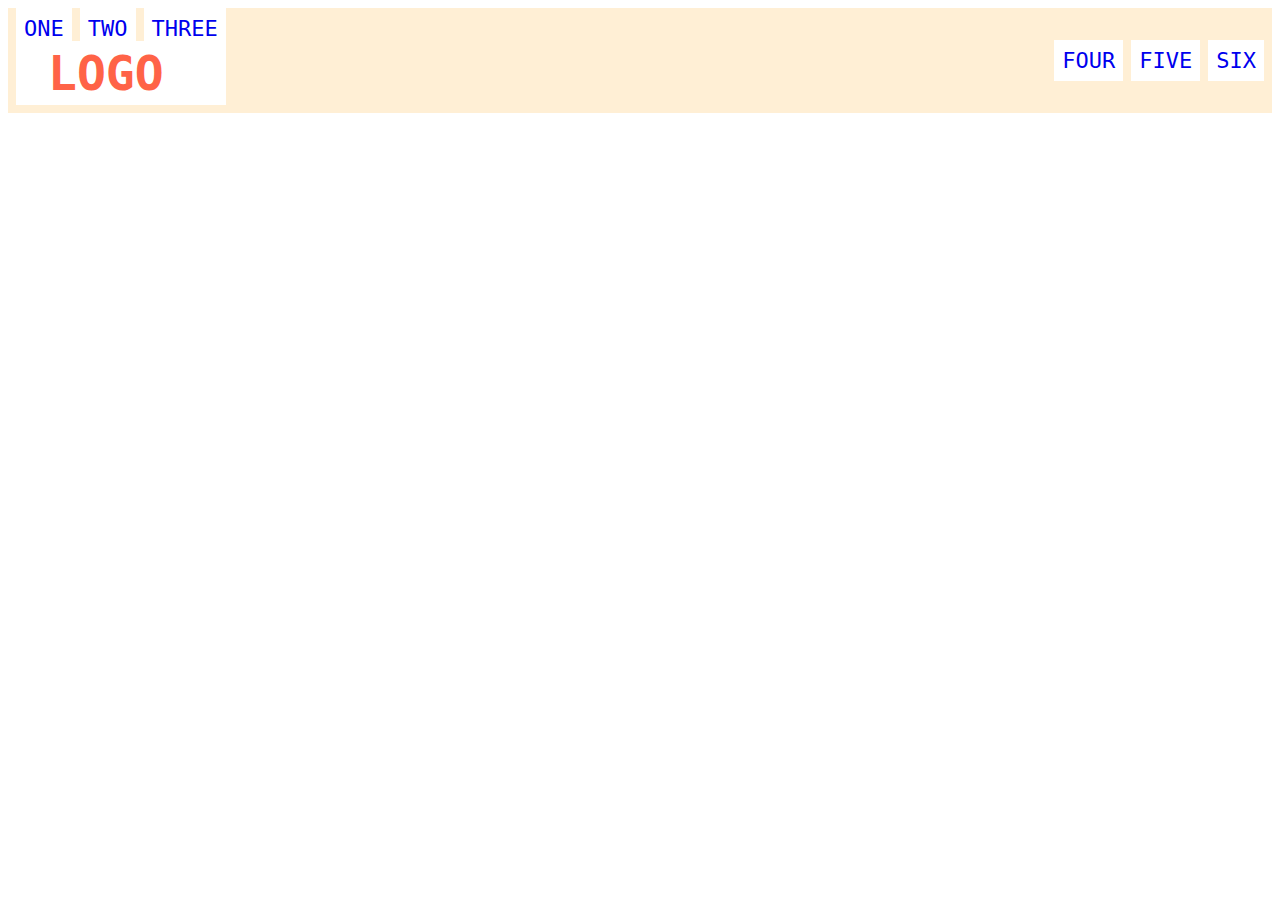
<file: flex/02-flex-header/index.html>
<!DOCTYPE html>
<html lang="en">
  <head>
    <meta charset="UTF-8">
    <meta http-equiv="X-UA-Compatible" content="IE=edge">
    <meta name="viewport" content="width=device-width, initial-scale=1.0">
    <title>Flex Header</title>
    <link rel="stylesheet" href="style.css">
  </head>
  <body>
    <div class="header">
      <div class="container"> 
        <div class="left-links">
          <ul>
            <li><a href="#">ONE</a></li>
            <li><a href="#">TWO</a></li>
            <li><a href="#">THREE</a></li>
          </ul>
        </div>
        <div class="logo">LOGO</div>
      </div>
      <div class="right-links">
        <ul>
          <li><a href="#">FOUR</a></li>
          <li><a href="#">FIVE</a></li>
          <li><a href="#">SIX</a></li>
        </ul>
      </div>
    </div>
  </body>
</html>
</file>
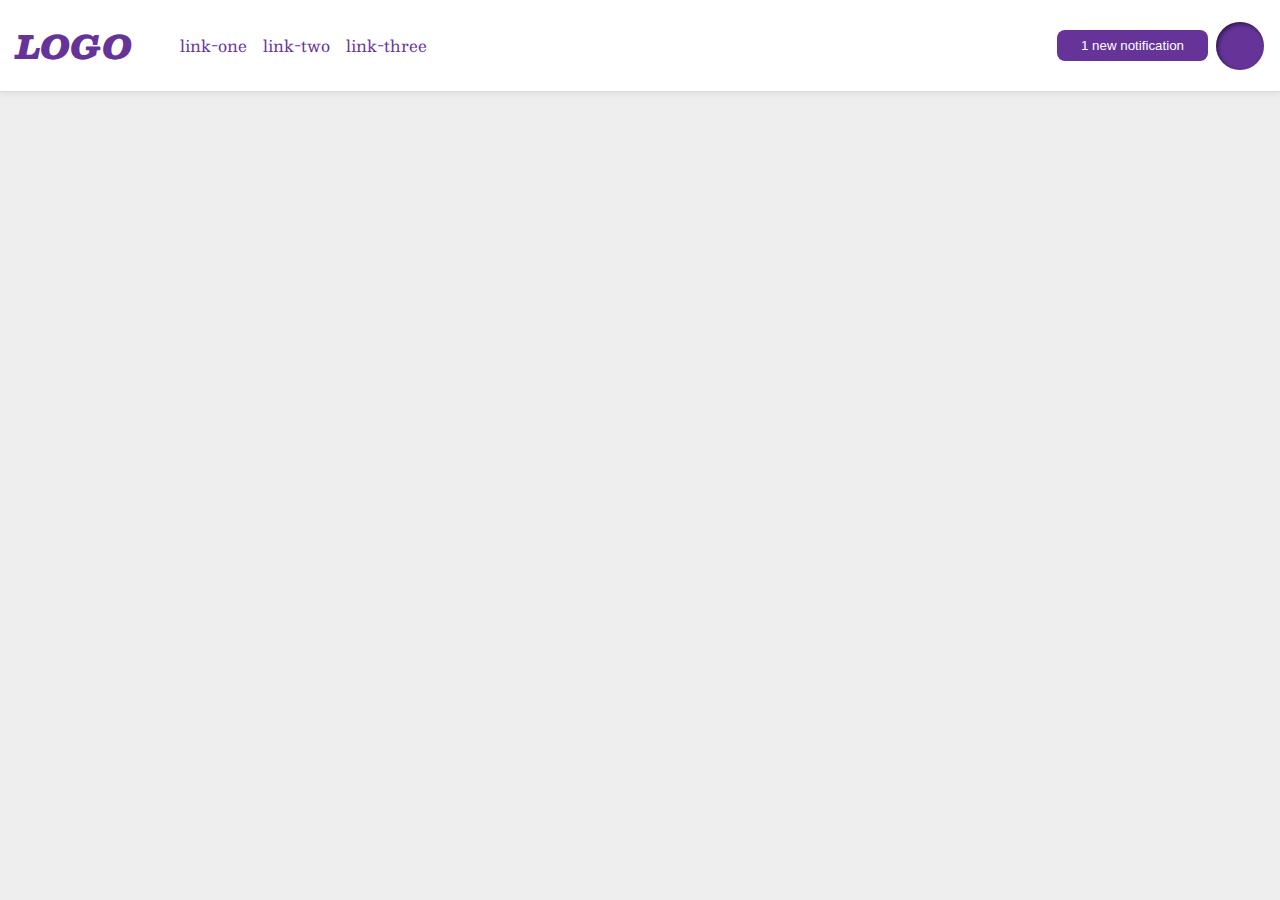
<file: flex/03-flex-header-2/index.html>
<!DOCTYPE html>
<html lang="en">
  <head>
    <meta charset="UTF-8">
    <meta http-equiv="X-UA-Compatible" content="IE=edge">
    <meta name="viewport" content="width=device-width, initial-scale=1.0">
    <title>Flex Header 2</title>
    <link rel="stylesheet" href="style.css">
  </head>
  <body>
    <div class="header">
      <div class="container">
        <div class="logo">
          LOGO
        </div>
        <ul class="links">
          <li><a href="google.com">link-one</a></li>
          <li><a href="google.com">link-two</a></li>
          <li><a href="google.com">link-three</a></li>
        </ul>
      </div>
      <div class="container">
        <button class="notifications">
          1 new notification
        </button>
        <div class="profile-image"></div>
      </div>
    </div>
  </body>
</html>
</file>
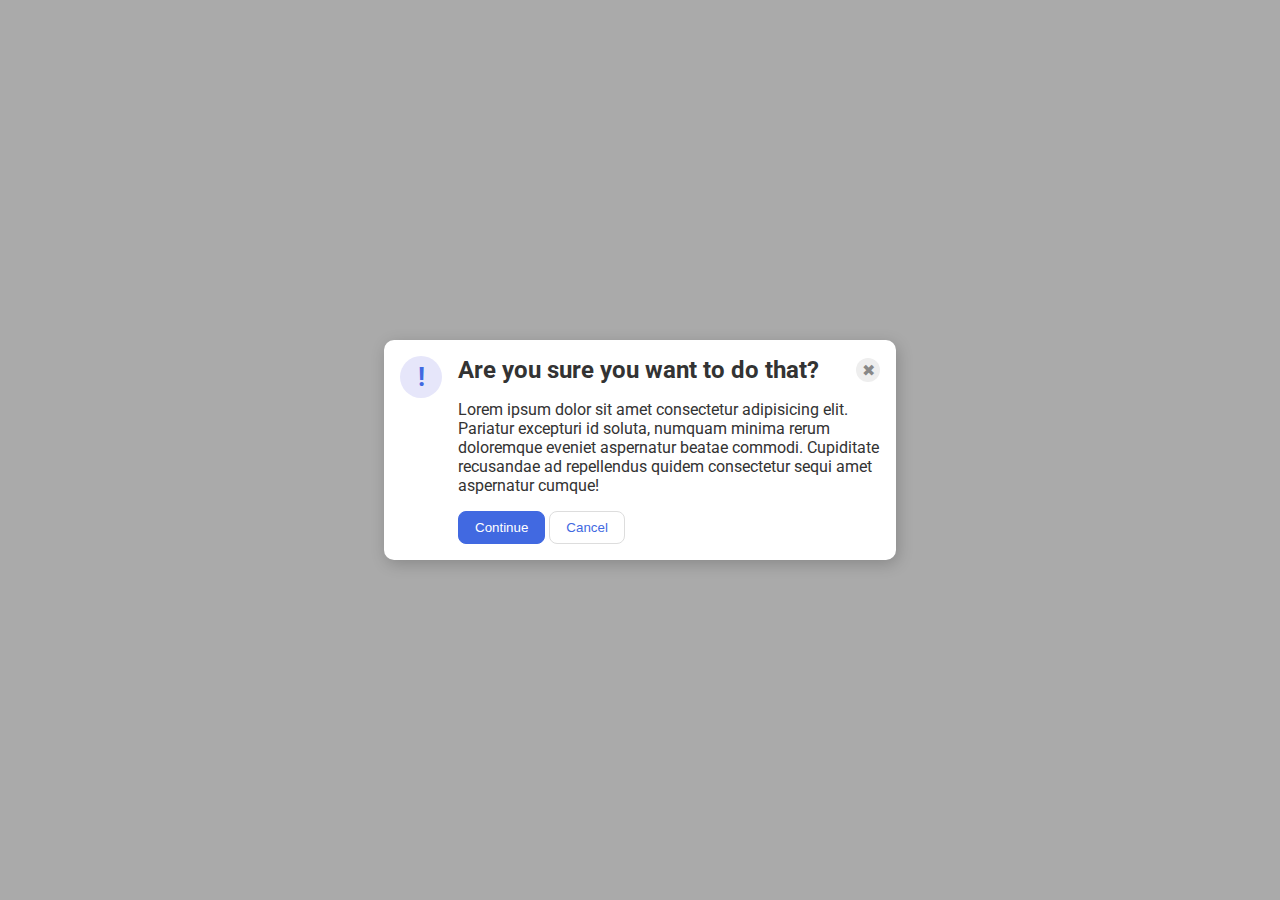
<file: flex/05-flex-modal/index.html>
<!DOCTYPE html>
<html lang="en">
  <head>
    <meta charset="UTF-8">
    <meta http-equiv="X-UA-Compatible" content="IE=edge">
    <meta name="viewport" content="width=device-width, initial-scale=1.0">
    <link rel="stylesheet" href="style.css">
    <title>Modal</title>
  </head>
  <body>
    <div class="modal">
      <div class="icon">!</div>
      <div class="content">
        <div class="content-top">
          <div class="header">Are you sure you want to do that?</div>
          <div class="close-button">✖</div>
        </div>
        <div class="text">Lorem ipsum dolor sit amet consectetur adipisicing elit. Pariatur excepturi id soluta, numquam minima rerum doloremque eveniet aspernatur beatae commodi. Cupiditate recusandae ad repellendus quidem consectetur sequi amet aspernatur cumque!</div>
        <div class="button-container">
          <button class="continue">Continue</button>
          <button class="cancel">Cancel</button>
        </div>
      </div>
    </div>
  </body>
</html>
</file>
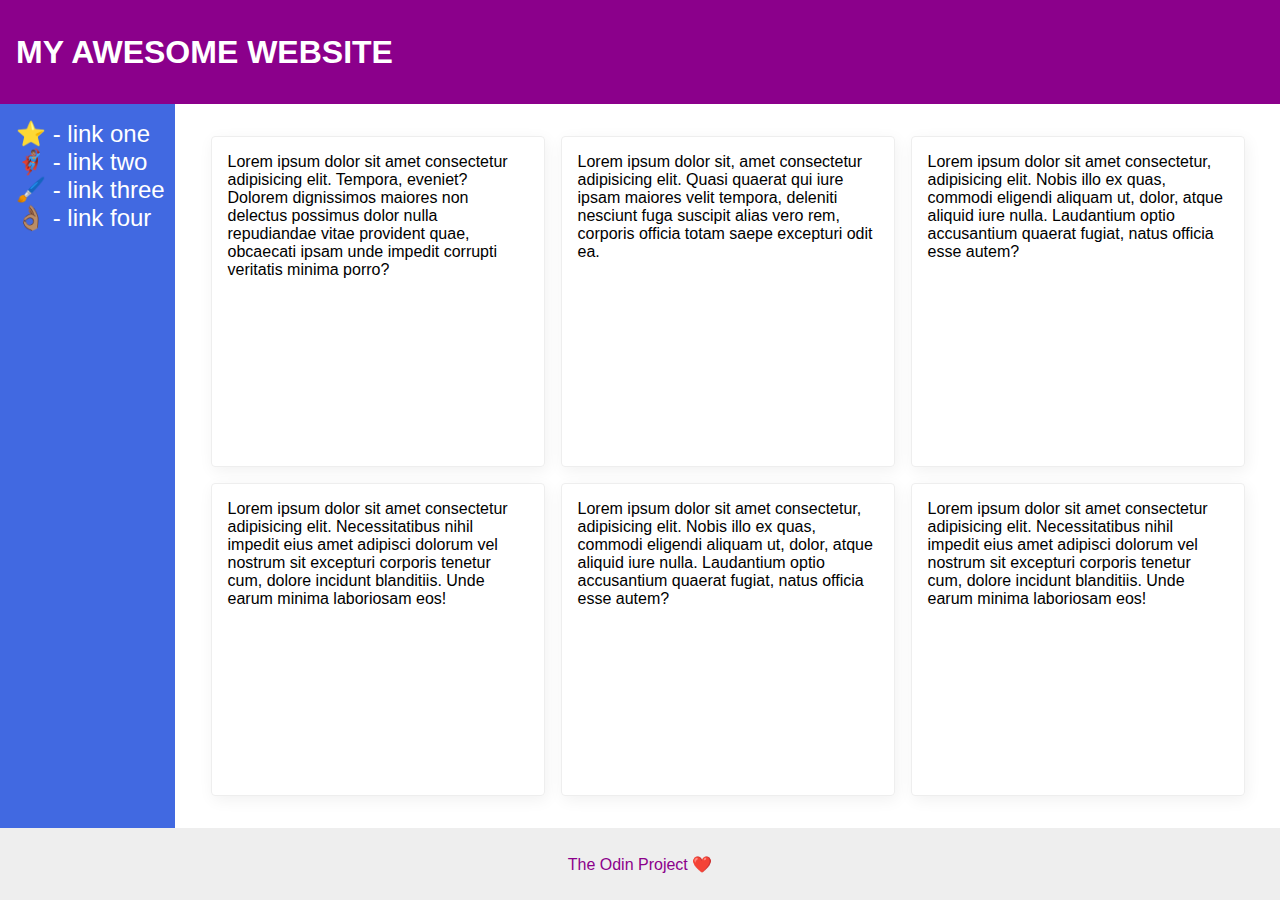
<file: flex/07-flex-layout-2/index.html>
<!DOCTYPE html>
<html lang="en">
  <head>
    <meta charset="UTF-8">
    <meta http-equiv="X-UA-Compatible" content="IE=edge">
    <meta name="viewport" content="width=device-width, initial-scale=1.0">
    <title>The Holy Grail</title>
    <link rel="stylesheet" href="style.css">
  </head>
  <body>
    <div class="header">
      MY AWESOME WEBSITE
    </div>
    <div class="section" id="middle">
      <div class="sidebar">
        <ul>
          <li><a href="#">⭐ - link one</a></li>
          <li><a href="#">🦸🏽‍♂️ - link two</a></li>
          <li><a href="#">🖌️ - link three</a></li>
          <li><a href="#">👌🏽 - link four</a></li>
        </ul>
      </div>
      <div class="card-container">
        <div class="card">Lorem ipsum dolor sit amet consectetur adipisicing elit. Tempora, eveniet? Dolorem dignissimos maiores non delectus possimus dolor nulla repudiandae vitae provident quae, obcaecati ipsam unde impedit corrupti veritatis minima porro?</div>
        <div class="card">Lorem ipsum dolor sit, amet consectetur adipisicing elit. Quasi quaerat qui iure ipsam maiores velit tempora, deleniti nesciunt fuga suscipit alias vero rem, corporis officia totam saepe excepturi odit ea.</div>
        <div class="card">Lorem ipsum dolor sit amet consectetur, adipisicing elit. Nobis illo ex quas, commodi eligendi aliquam ut, dolor, atque aliquid iure nulla. Laudantium optio accusantium quaerat fugiat, natus officia esse autem?</div>
        <div class="card">Lorem ipsum dolor sit amet consectetur adipisicing elit. Necessitatibus nihil impedit eius amet adipisci dolorum vel nostrum sit excepturi corporis tenetur cum, dolore incidunt blanditiis. Unde earum minima laboriosam eos!</div>
        <div class="card">Lorem ipsum dolor sit amet consectetur, adipisicing elit. Nobis illo ex quas, commodi eligendi aliquam ut, dolor, atque aliquid iure nulla. Laudantium optio accusantium quaerat fugiat, natus officia esse autem?</div>
        <div class="card">Lorem ipsum dolor sit amet consectetur adipisicing elit. Necessitatibus nihil impedit eius amet adipisci dolorum vel nostrum sit excepturi corporis tenetur cum, dolore incidunt blanditiis. Unde earum minima laboriosam eos!</div>  
      </div>
    </div>
    <div class="footer">
      The Odin Project ❤️
    </div>
  </body>
</html>
</file>
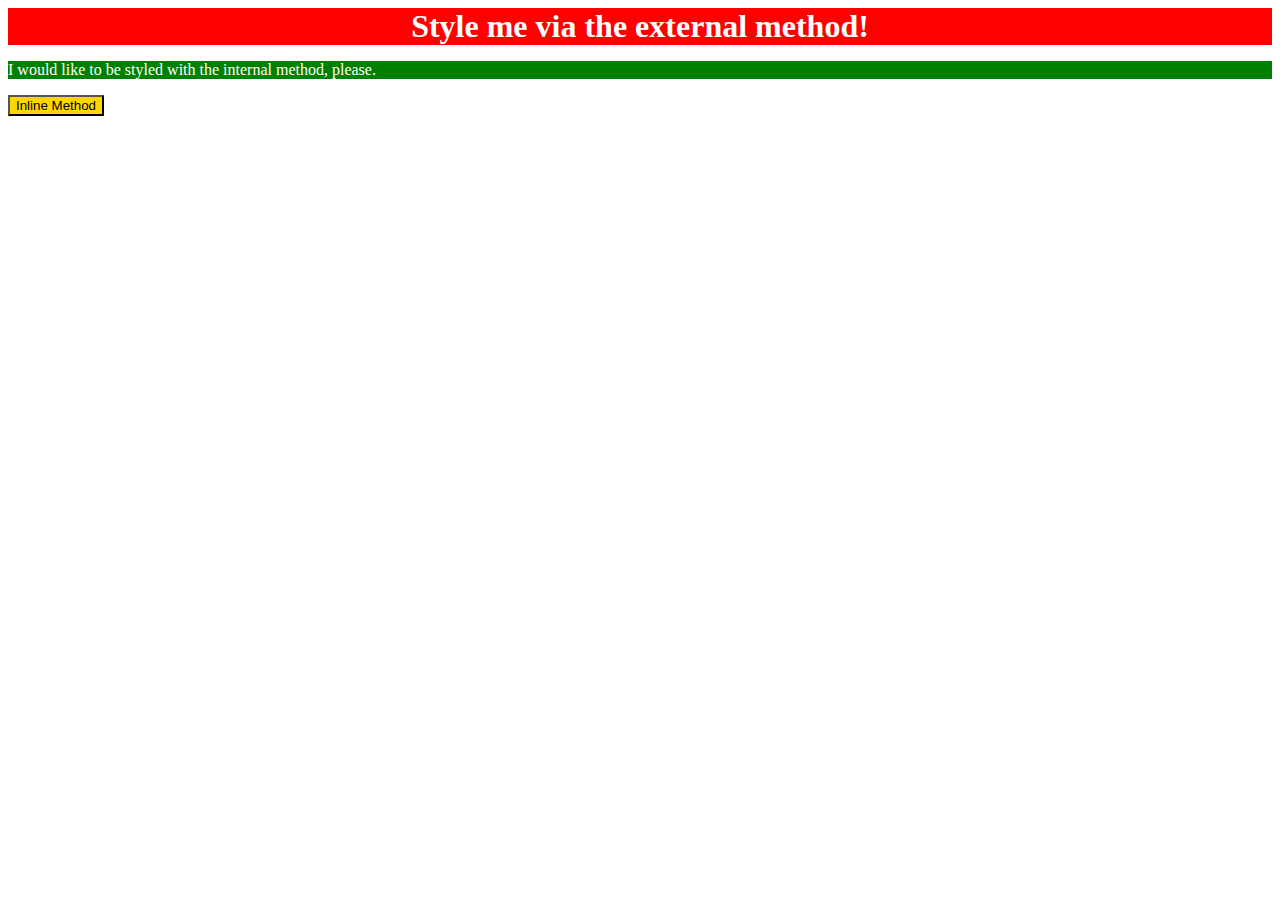
<file: foundations/01-css-methods/index.html>
<!DOCTYPE html>
<html lang="en">
  <head>
    <meta charset="UTF-8">
    <meta http-equiv="X-UA-Compatible" content="IE=edge">
    <meta name="viewport" content="width=device-width, initial-scale=1.0">
    <title>Methods for Adding CSS</title>
    <link rel="stylesheet" href="styles.css">
    <style>
      p{
        background-color: green;
        color: white;
        text-align:left;
      }
    </style>
  </head>
  <body>
    <div>Style me via the external method!</div>
    <p>I would like to be styled with the internal method, please.</p>
    <button style="background-color: gold">Inline Method</button>
  </body>
</html>
</file>
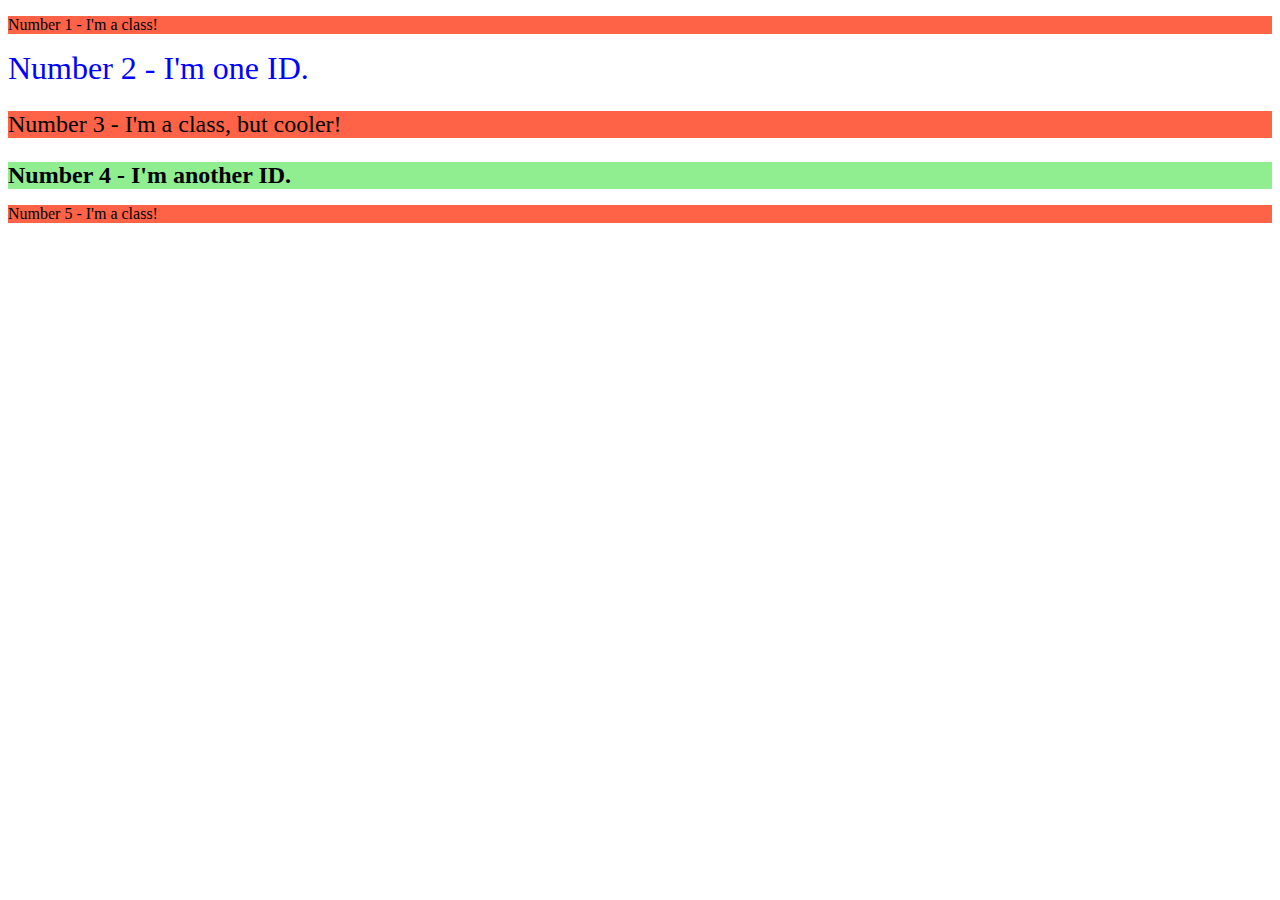
<file: foundations/02-class-id-selectors/index.html>
<!DOCTYPE html>
<html lang="en">
  <head>
    <meta charset="UTF-8">
    <meta http-equiv="X-UA-Compatible" content="IE=edge">
    <meta name="viewport" content="width=device-width, initial-scale=1.0">
    <title>Class and ID Selectors</title>
    <link rel="stylesheet" href="style.css">
  </head>
  <body>
    <p class="class1">Number 1 - I'm a class!</p>
    <div id="n2">Number 2 - I'm one ID.</div>
    <p class="class1 large">Number 3 - I'm a class, but cooler!</p>
    <div id="n4">Number 4 - I'm another ID.</div>
    <p class="class1">Number 5 - I'm a class!</p>
  </body>
</html>
</file>
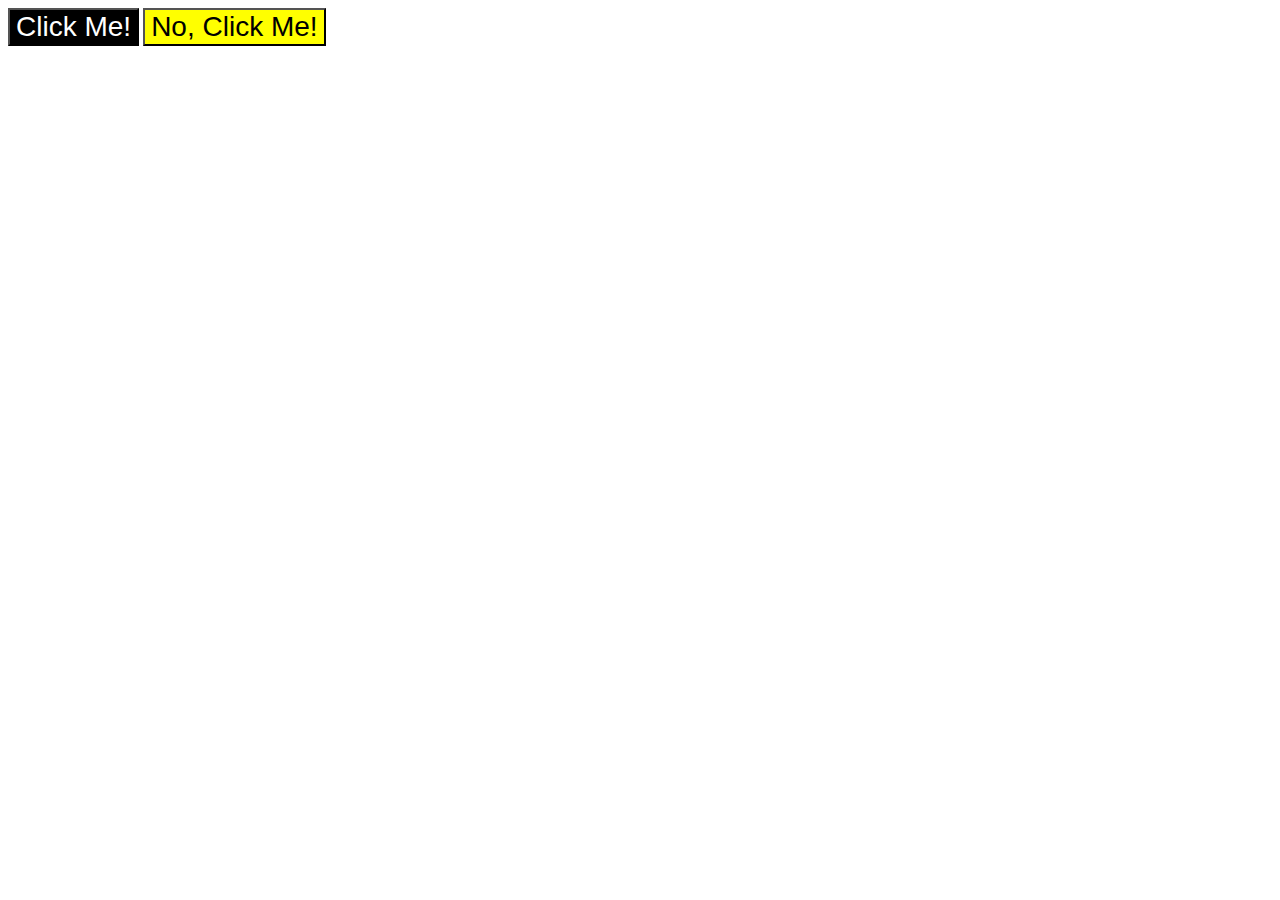
<file: foundations/03-grouping-selectors/index.html>
<!DOCTYPE html>
<html lang="en">
  <head>
    <meta charset="UTF-8">
    <meta http-equiv="X-UA-Compatible" content="IE=edge">
    <meta name="viewport" content="width=device-width, initial-scale=1.0">
    <title>Grouping Selectors</title>
    <link rel="stylesheet" href="style.css">
  </head>
  <body>
    <button class="left">Click Me!</button>
    <button class="right">No, Click Me!</button>
  </body>
</html>
</file>
<file: flex/02-flex-header/style.css>
.header  {
  font-family: monospace;
  background: papayawhip;
  display: flex;
  justify-content: space-between;
  align-items: center;
  padding: 8px;
}


.logo {
  font-size: 48px;
  font-weight: 900;
  color: tomato;
  background: white;
  padding: 4px 32px;
}

ul {
  /* this removes the dots on the list items*/
  display: flex;
  list-style-type: none;
  margin: 0;
  padding: 0;
  gap: 8px;
}

a {
  font-size: 22px;
  background: white;
  padding: 8px;
  /* this removes the line under the links */
  text-decoration: none;
}
</file>
<file: flex/03-flex-header-2/style.css>
/* this is some magical font-importing.  
you'll learn about it later. */
@import url('https://fonts.googleapis.com/css2?family=Besley:ital,wght@0,400;1,900&display=swap');

body {
  margin: 0;
  background: #eee;
  font-family: Besley, serif;
}

.header {
  background: white;
  border-bottom: 1px solid #ddd;
  box-shadow: 0 0 8px rgba(0,0,0,.1);
  display: flex;
  justify-content: space-between;
}

.container {
  display: flex;
  gap: 8px;
  justify-content: center;
  align-items: center;
  padding: 16px;
}

.profile-image {
  background: rebeccapurple;
  box-shadow: inset 2px 2px 4px rgba(0,0,0,.5);
  border-radius: 50%;
  width: 48px;
  height: 48px;
}

.logo {
  color: rebeccapurple;
  font-size: 32px;
  font-weight: 900;
  font-style: italic;
}

button {
  border: none;
  border-radius: 8px;
  background: rebeccapurple;
  color: white;
  padding: 8px 24px;
}

a {
  /* this removes the line under our links */
  text-decoration: none;
  color: rebeccapurple;
}

ul {
  list-style-type: none;
  display: flex;
  gap: 16px;
}
</file>
<file: flex/05-flex-modal/style.css>
@import url('https://fonts.googleapis.com/css2?family=Roboto:wght@400;700&display=swap');

html, body {
  height: 100%;
}

body {
  font-family: Roboto, sans-serif;
  margin: 0;
  background: #aaa;
  color: #333;
  /* I'll give you this one for free lol */
  display: flex;
  align-items: center;
  justify-content: center;
}

.header {
  font-size: 24px;
  font-weight: bold;
}

.modal {
  background: white;
  width: 480px;
  border-radius: 10px;
  box-shadow: 2px 4px 16px rgba(0,0,0,.2);
  padding: 16px;
  display: flex;
  gap: 16px;
}

.icon {
  color: royalblue;
  font-size: 26px;
  font-weight: 700;
  background: lavender;
  width: 42px;
  height: 42px;
  border-radius: 50%;
  display: flex;
  align-items: center;
  justify-content: center;
  flex-shrink: 0;
}

.close-button {
  background: #eee;
  border-radius: 50%;
  color: #888;
  font-weight: 400;
  font-size: 16px;
  height: 24px;
  width: 24px;
  display: flex;
  align-items: center;
  justify-content: center;
}

button {
  padding: 8px 16px;
  border-radius: 8px;
}

button.continue {
  background: royalblue;
  border: 1px solid royalblue;
  color: white;
}

button.cancel {
  background: white;
  border: 1px solid #ddd;
  color: royalblue;
}

.content-top {
  display: flex;
  justify-content: space-between;
  align-items: center;
}

.content {
  display: flex;
  flex-direction: column;
  flex: auto;
  gap: 16px;
}
</file>
<file: flex/07-flex-layout-2/style.css>
body {
  font-family: -apple-system, BlinkMacSystemFont, 'Segoe UI', Roboto, Oxygen, Ubuntu, Cantarell, 'Open Sans', 'Helvetica Neue', sans-serif;
  margin: 0;
  min-height: 100vh;
  display: flex;
  flex-direction: column;
  justify-content: space-between;
}

.header {
  height: 72px;
  font-size: 32px;
  font-weight: 900;
  background: darkmagenta;
  color: white;
  display: flex;
  align-items: center;
  padding: 16px;
}

.footer {
  height: 72px;
  background: #eee;
  color: darkmagenta;
  display: flex;
  justify-content: center;
  align-items: center;
}

.sidebar {
  width: 300px;
  background: royalblue;
  flex-grow: 1;
  padding-left: 16px;
}

.card {
  border: 1px solid #eee;
  box-shadow: 2px 4px 16px rgba(0,0,0,.06);
  border-radius: 4px;
  padding: 16px;
  width: 300px;
}

.card-container {
  display: flex;
  gap: 16px;
  flex-wrap: wrap;
  justify-content: center;
  padding-top: 32px;
  padding-bottom: 32px;

}

#middle {
  display: flex;
flex-grow: 2;
}


a {
  text-decoration: none;
  color: white;
  font-size: 24px;
}

ul {
  list-style-type: none;
  padding: 0px;
}
</file>
<file: foundations/01-css-methods/styles.css>
div {
    background-color: red;
    color: white;
    font-size: 32px;
    text-align: center;
    font-weight: bold;
  }
</file>
<file: foundations/02-class-id-selectors/style.css>
.class1 {
    background-color: tomato;
}

.large {
    font-size: 24px;
}

#n2 {
    font-size:32px;
    color: blue;
}

#n4 {
    font-size: 24px;
    font-weight: 700;
    background-color: lightgreen;
}
</file>
<file: foundations/03-grouping-selectors/style.css>
.left,
.right {
    font-size: 28px;
    font-family: Helvetica, "Times New Roman",  sans-serif;
}

.left {
    color: white;
    background-color: black;
}

.right {
    background-color: yellow;
}
</file>
